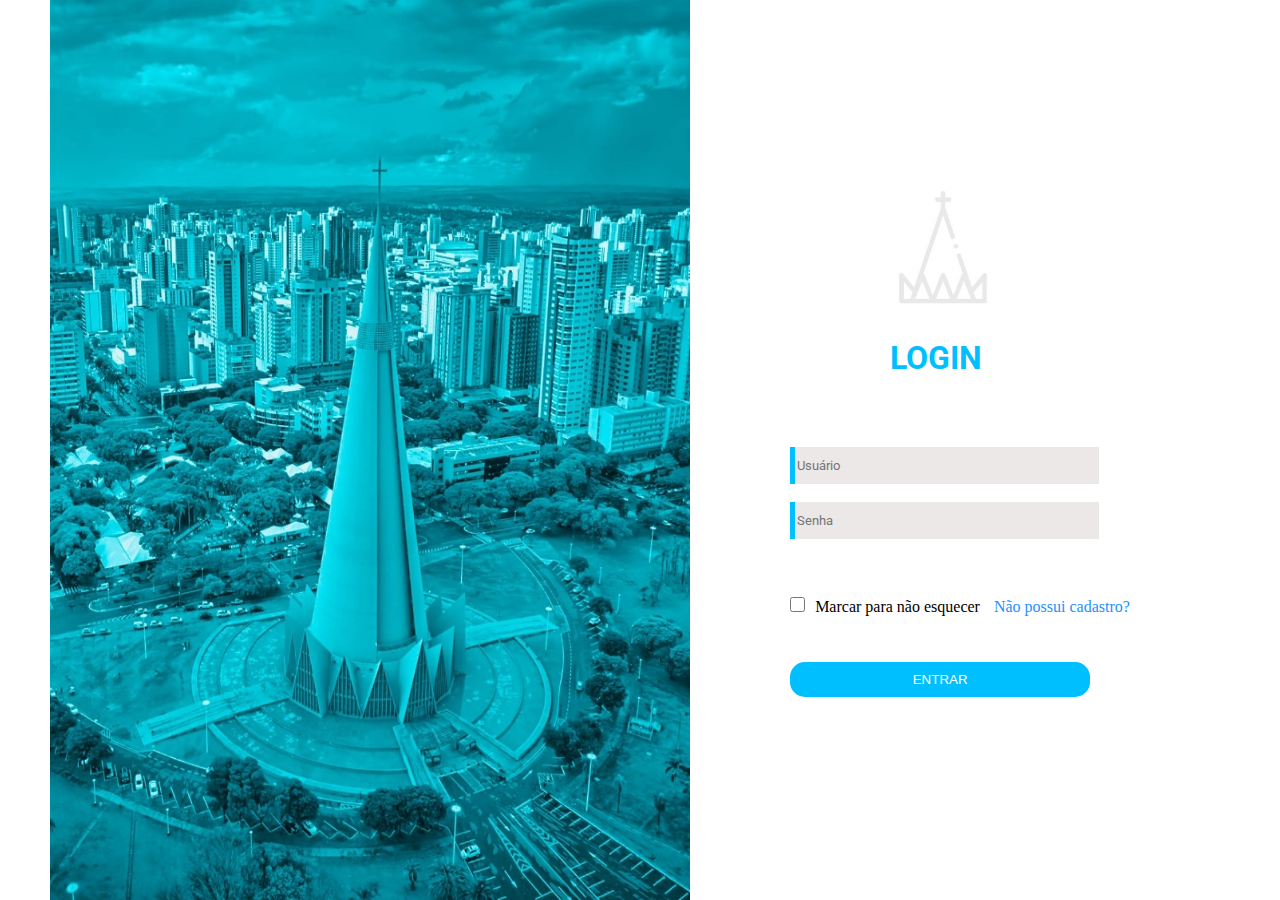
<file: HTML&CSS/index.html>
<!DOCTYPE html>
<html>

<head>
  <meta charset="UTF-8">
  <title>Login Prefeitura</title>
  <link rel="stylesheet" href="style.css">
  <link rel="preconnect" href="https://fonts.googleapis.com">
  <link rel="preconnect" href="https://fonts.gstatic.com" crossorigin>
  <link href="https://fonts.googleapis.com/css2?family=Roboto&display=swap" rel="stylesheet">
  <script src="function.js"></script>
</head>

<body class="index">
  <div class="imagem">
    <img src="img/torre.jpeg" alt="torre">
  </div>

  <div class="formulario">

    <form action="principal_area.html" method="POST" id="form" onsubmit="return validarDados()? true:false">
      <label>
        <img src="img/logo.jpeg" alt="logo" class="logo">
        <h1 class="Login">LOGIN</h1>

        <input type="text" class="user" name="user" placeholder="Usuário" required><br>
      </label>
      <input type="password" class="user" id="password" placeholder="Senha" required><br>

      <!-- <input type="submit" class="buttonUser" name="submit" value="ENTRAR"> -->
      <input type="checkbox" class="check" name="check" placeholder="Marcar para não esquecer">Marcar para não esquecer
      <a href="cadastro.html" class="nop_cadastro">Não possui cadastro?</a><br>
      <input type="submit" class="button" value="ENTRAR"><br>

    </form>
  </div>


  
</body>

</html>
</file>
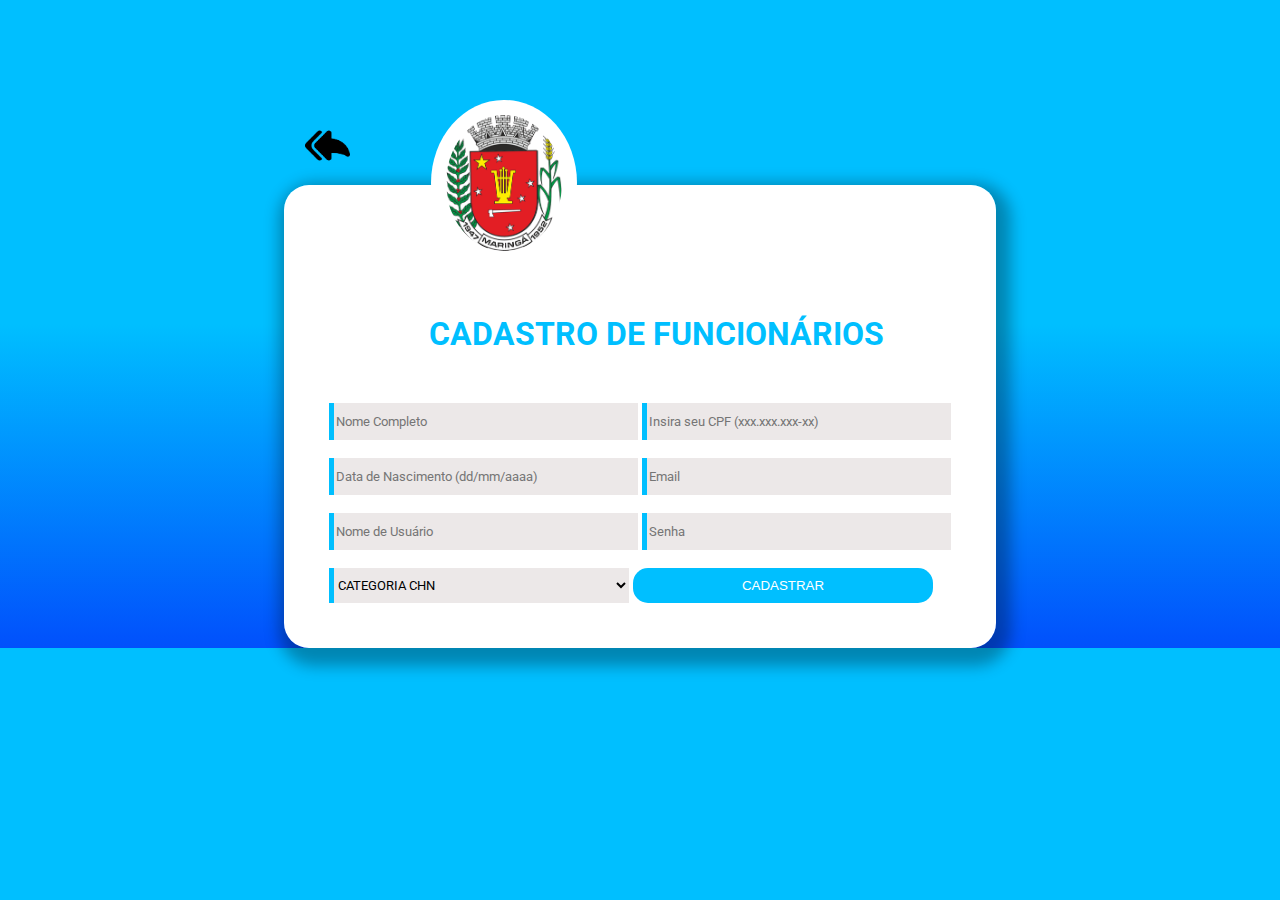
<file: HTML&CSS/cadastro.html>
<!DOCTYPE html>
<html>

<head>
    <meta charset="UTF-8">
    <title>Cadastro de Usuário</title>
    <link rel="stylesheet" href="style.css">
    <link rel="preconnect" href="https://fonts.googleapis.com">
    <link rel="preconnect" href="https://fonts.gstatic.com" crossorigin>
    <link href="https://fonts.googleapis.com/css2?family=Roboto&display=swap" rel="stylesheet">
    <script src="function.js"></script>
</head>

<body class="backgroud">
   <header><button onclick="goBack()" class="comeback"><img src="img/comeback.png" alt="voltar" class="comebackimg"></button></header> 
  

    <fieldset class="formulario_cadastro">
        <legend><img src="img/brasao.png" alt="logo" class="logo"></legend>

        <form action="index.html" method="post" id="cadastro">
            
            <label>

                <h1 class="cad">CADASTRO DE FUNCIONÁRIOS</h1>

                <input type="text" class="user" name="nameComplete" placeholder="Nome Completo" required>
            </label>

            <input type="text" class="user" name="CPF" placeholder="Insira seu CPF (xxx.xxx.xxx-xx)"
                pattern="\d{3}\.\d{3}\.\d{3}-\d{2}" title="Digite um CPF válido" required><br>

            <input type="datetime" class="user" name="dataNasc" placeholder="Data de Nascimento (dd/mm/aaaa)"
                pattern="(0[1-9]|[12][0-9]|3[01])/(0[1-9]|1[0-2])/((19|20)\d{2})"
                title="Digite uma data de nascimento válida (dd/mm/aaaa)" required>

            <input type="email" class="user" name="email_user" placeholder="Email"><br>


            <input type="text" class="user" name="user" placeholder="Nome de Usuário" required>

            <input type="password" class="user" name="password" placeholder="Senha" required><br>

            <select name="CNH" class="user" placeholder="categorias CNH" required><br>
                <option value="">CATEGORIA CHN</option>
                <option value="A">A</option>
                <option value="B">B</option>
                <option value="A&B">A&B</option>
                <option value="C">C</option>
                <option value="D">D</option>
                <option value="E">E</option>
            </select>

            <button class="button" onclick="cadastrarFuncionario()">CADASTRAR</button><br>

        </form>

    </fieldset>

<script type="text/javascript">
    var formulario = document.getElementById("cadastro");
    formulario.addEventListener("submit", cadastrarFuncionario);
</script>

</body>



 
</html>
</file>
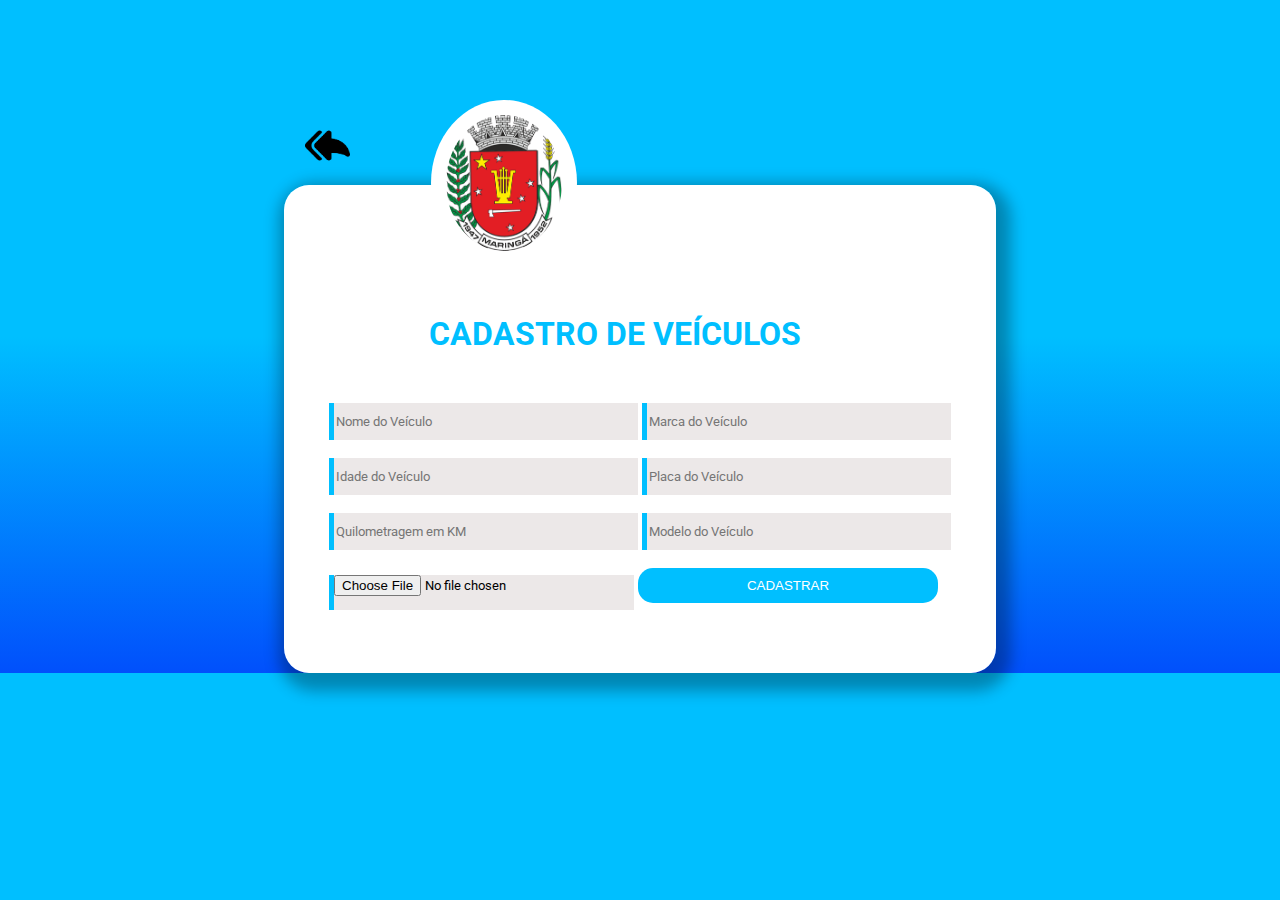
<file: HTML&CSS/cadastro_vieculos.html>
<!DOCTYPE html>
<html>

<head>
    <meta charset="UTF-8">
    <title>Cadastro de Veículos</title>
    <link rel="stylesheet" href="style.css">
    <link rel="preconnect" href="https://fonts.googleapis.com">
    <link rel="preconnect" href="https://fonts.gstatic.com" crossorigin>
    <link href="https://fonts.googleapis.com/css2?family=Roboto&display=swap" rel="stylesheet">
    <script src="function.js"></script>
</head>

<body class="backgroud">
   <header><button onclick="goBack()" class="comeback"><img src="img/comeback.png" alt="voltar" class="comebackimg"></button></header> 
  

    <fieldset class="formulario_cadastro">
        <legend><img src="img/brasao.png" alt="logo" class="logo"></legend>
        
        <form method="post" action="principal_area.html" id="cadastroVec">
            
            <label>

                <h1 class="cad">CADASTRO DE VEÍCULOS</h1>

                <input type="text" class="user" name="NomeVeiculo" placeholder="Nome do Veículo" required>
            </label>

            <input type="text" class="user" name="MarcaVeiculo" placeholder="Marca do Veículo"
                required><br>

            <input type="number" class="user" name="IdadeVeiculo" placeholder="Idade do Veículo"
                required maxlength="10">

            <input type="text" class="user" name="placaVeiculo" placeholder="Placa do Veículo" pattern="[A-Z]{3}-\d{4}" required><br>


            <input type="number" class="user" name="Quilometragem" placeholder="Quilometragem em KM" required>

            <input type="text" class="user" name="ModeloVeiculo" placeholder="Modelo do Veículo" required><br>

            <input type="file" class="user" name="foto" placeholder="Foto do Veiculo" accept=".png, .jpeg, .jpg" required>

        

            <button type="submit"  class="button" onclick="cadastrarVeiculo()">CADASTRAR</button><br>

        </form>

    </fieldset>

    <script type="text/javascript">
        var formulario = document.getElementById("cadastroVec");
        formulario.addEventListener("submit", cadastrarVeiculo);
    </script>
    

</body>



 
</html>
</file>
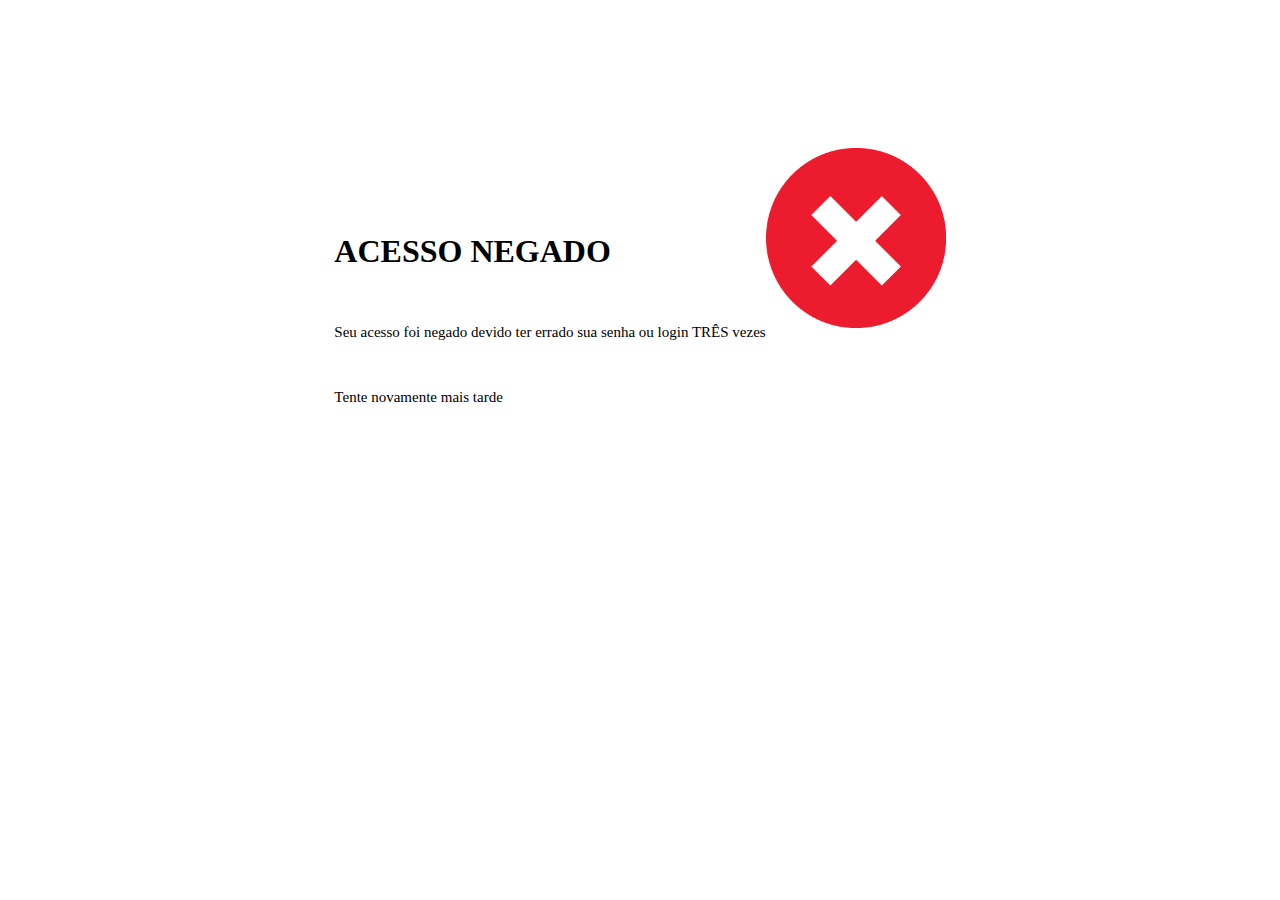
<file: HTML&CSS/erro.html>
<!DOCTYPE html>
<html>

<head>
    <title>
        ERROR
    </title>
<style>
body{
display: flex;
align-items: center;
justify-content: center;


}
img{
width: 20vh;
height: 20vh;    
margin-top: 50px;

}

h1{
margin-top: 25vh;

}

p{
    font-size: 15px;
    margin-bottom: 15px;
}
</style>

</head>
<body>
    <div class="error">
        <h1>ACESSO NEGADO</h1><br>
        <p>Seu acesso foi negado devido ter errado sua senha ou login TRÊS vezes</p><br>
        <p>Tente novamente mais tarde</p>
    </div>
 <div class="mesagem">
  <img src="img/error.png" alt="error">

 </div>   


</body>


</html>
</file>
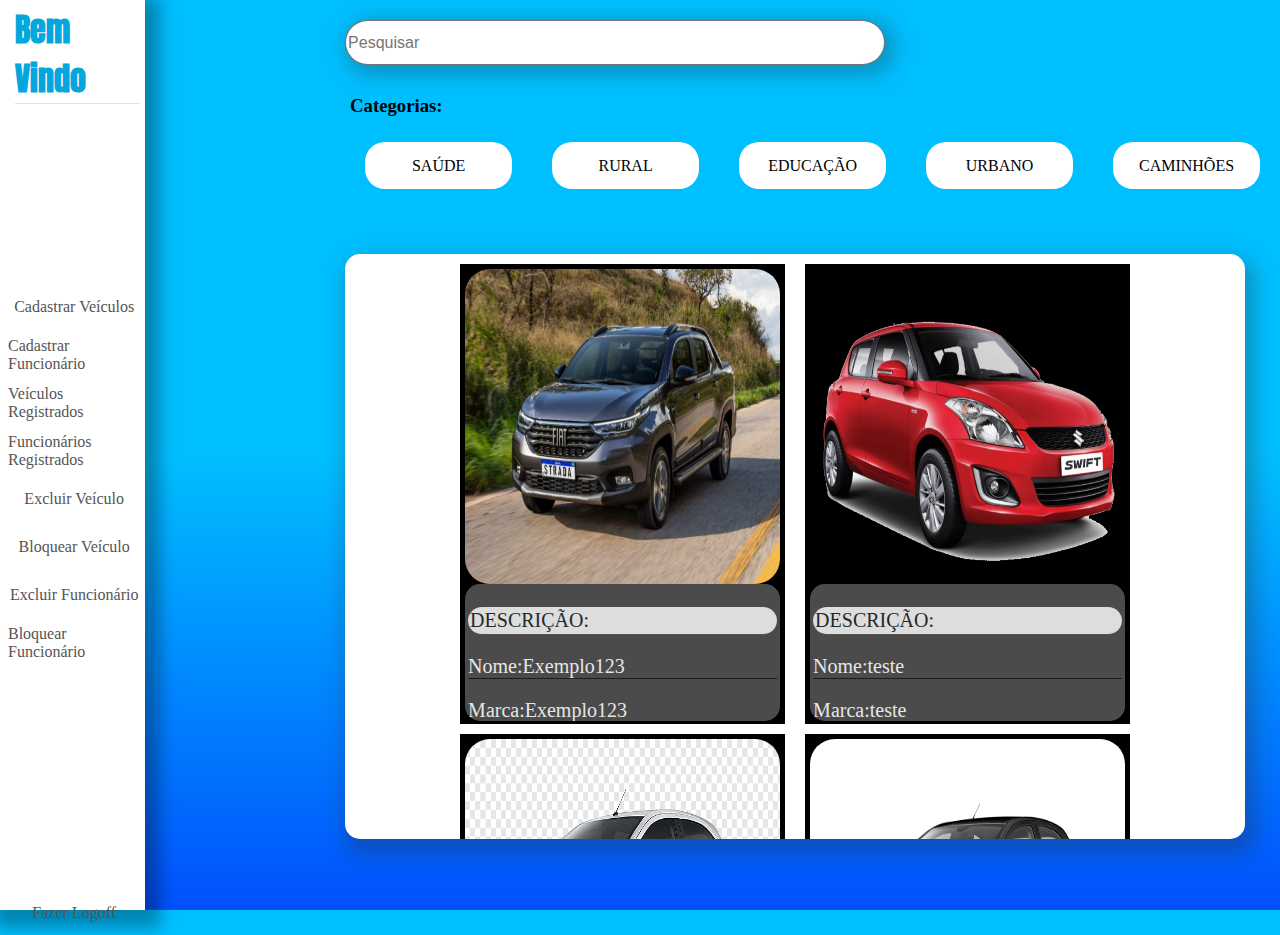
<file: HTML&CSS/principal_area.html>
<!DOCTYPE html>
<html>

<head>
  <link rel="preconnect" href="https://fonts.googleapis.com">
  <link rel="preconnect" href="https://fonts.gstatic.com" crossorigin>
  <link href="https://fonts.googleapis.com/css2?family=Anton&display=swap" rel="stylesheet">
  <link rel="stylesheet" href="style.css">
  <script src="function.js"></script>
  <meta charset="UTF-8">
</head>

<body class="area">

  <div class="menu_lateral">
    <div>
      <h1 class="bemvindo">Bem Vindo</h1>
    </div>


    <a href="cadastro_vieculos.html" class="gestao">
      <div class="item_menu">Cadastrar Veículos</div>
    </a>
    <a href="cadastro.html" class="gestao">
      <div class="item_menu">Cadastrar Funcionário</div>
    </a>
    <a href="" class="gestao">
      <div class="item_menu">Veículos Registrados</div>
    </a>
    <a href="" class="gestao">
      <div class="item_menu">Funcionários Registrados</div>
    </a>

    <a href="" class="gestao">
      <div class="item_menu">Excluir Veículo</div>
    </a>
    <a href="" class="gestao">
      <div class="item_menu">Bloquear Veículo</div>
    </a>
    <a href="" class="gestao">
      <div class="item_menu">Excluir Funcionário</div>
    </a>

    <a href="" class="gestao">
      <div class="item_menu">Bloquear Funcionário</div>
    </a>
    <a href="index.html" class="gestaoLOG">
      <div class="item_menuLOG">Fazer Logoff</div>
    </a>
  </div>

  <div class="content">
    <div class="pesquisa">
      <input type="search" name="pesquisa" placeholder="Pesquisar">

    </div>
    <h3>Categorias:</h3>
    <div class="categoriasV">
      
      <div class="categoriaVeiculo">SAÚDE </div>
      <div class="categoriaVeiculo">RURAL </div>
      <div class="categoriaVeiculo">EDUCAÇÃO</div>
      <div class="categoriaVeiculo">URBANO</div>
      <div class="categoriaVeiculo">CAMINHÕES</div>

    </div>

    <div class="search">

      <div class="test">

        <div class="element">
          <div class="imgVeiculo"><img src="img/carros.jpg" alt="carros" class="carros"></div>
          <div class="descricao">
            
            <div class="texto">
              <p class="textdes">DESCRIÇÃO:</p> 
              <p>Nome:Exemplo123</p>
              <p>Marca:Exemplo123</p>
              <p>Modelo:Exemplo123</p>
              <p>Placa:Exemplo123</p>
              <p>Quilometragem: Exemplo123</p>
            </div>
          </div>

        </div>

        <div class="element">
          <div class="imgVeiculo"><img src="img/carroexemplo.png" alt="carros" class="carros"></div>
          <div class="descricao">
            
            <div class="texto">
            <p class="textdes">DESCRIÇÃO:</p>  
              <p>Nome:Exemplo123</p>
              <p>Marca:Exemplo123</p>
              <p>Modelo:Exemplo123</p>
              <p>Placa:Exemplo123</p>
              <p>Quilometragem: Exemplo123</p>
            </div>
          </div>

        </div>

        <div class="element">
          <div class="imgVeiculo"><img src="img/carroexemplo2.png" alt="carros" class="carros"></div>
          <div class="descricao">
            
            <div class="texto">
            <p class="textdes">DESCRIÇÃO:</p>  
              <p>Nome:teste</p>
              <p>Marca:teste</p>
              <p>Modelo:teste</p>
              <p>Placa:teste</p>
              <p>Quilometragem: teste</p>
            </div>
          </div>
        </div>

        <div class="element">
          <div class="imgVeiculo"><img src="img/carroexemplo3.png" alt="carros" class="carros"></div>
          <div class="descricao">
            
            <div class="texto">
            <p class="textdes">DESCRIÇÃO:</p>  
              <p>Nome:teste</p>
              <p>Marca:teste</p>
              <p>Modelo:teste</p>
              <p>Placa:teste</p>
              <p>Quilometragem: teste</p>
            </div>
          </div>
        </div>

        <div class="element">
          <div class="imgVeiculo"><img src="img/carroexemplo2.png" alt="carros" class="carros"></div>
          <div class="descricao">
            
            <div class="texto">
            <p class="textdes">DESCRIÇÃO:</p>  
              <p>Nome:teste</p>
              <p>Marca:teste</p>
              <p>Modelo:teste</p>
              <p>Placa:teste</p>
              <p>Quilometragem: teste</p>
            </div>
          </div>
        </div>

      </div>


      <div class="test">
        <div class="element">
          <div class="imgVeiculo"><img src="img/carroexemplo3.png" alt="carros" class="carros"></div>
          <div class="descricao">
            
            <div class="texto">
            <p class="textdes">DESCRIÇÃO:</p>  
              <p>Nome:teste</p>
              <p>Marca:teste</p>
              <p>Modelo:teste</p>
              <p>Placa:teste</p>
              <p>Quilometragem: teste</p>
            </div>
          </div>
        </div>

        <div class="element">
          <div class="imgVeiculo"><img src="img/carroexemplo2.png" alt="carros" class="carros"></div>
          <div class="descricao">
            
            <div class="texto">
            <p class="textdes">DESCRIÇÃO:</p>  
              <p>Nome:teste</p>
              <p>Marca:teste</p>
              <p>Modelo:teste</p>
              <p>Placa:teste</p>
              <p>Quilometragem: teste</p>
            </div>
          </div>
        </div>

        <div class="element">
          <div class="imgVeiculo"><img src="img/carroexemplo3.png" alt="carros" class="carros"></div>
          <div class="descricao">
            
            <div class="texto">
            <p class="textdes">DESCRIÇÃO:</p>  
              <p>Nome:teste</p>
              <p>Marca:teste</p>
              <p>Modelo:teste</p>
              <p>Placa:teste</p>
              <p>Quilometragem: teste</p>
            </div>
          </div>
        </div>

        <div class="element">
          <div class="imgVeiculo"><img src="img/carroexemplo2.png" alt="carros" class="carros"></div>
          <div class="descricao">
            
            <div class="texto">
            <p class="textdes">DESCRIÇÃO:</p>  
              <p>Nome:teste</p>
              <p>Marca:teste</p>
              <p>Modelo:teste</p>
              <p>Placa:teste</p>
              <p>Quilometragem: teste</p>
            </div>
          </div>
        </div>

        <div class="element">
          <div class="imgVeiculo"><img src="img/carros.jpg" alt="carros" class="carros"></div>
          <div class="descricao">
            
            <div class="texto">
            <p class="textdes">DESCRIÇÃO:</p>  
              <p>Nome:teste</p>
              <p>Marca:teste</p>
              <p>Modelo:teste</p>
              <p>Placa:teste</p>
              <p>Quilometragem: teste</p>
            </div>
          </div>
        </div>

      </div>

    </div>

  </div>


</body>

</html>
</file>
<file: HTML&CSS/style.css>
.index,
.backgroud {
  margin: 0%;
  display: flex;
  justify-content: center;
}
.area {
  background: linear-gradient(to bottom, rgb(0, 191, 255) 50%, rgb(1, 80, 252));
  display: flex;
  margin: 0%;
}
.backgroud {
  justify-content: center;
  background: linear-gradient(to bottom, rgb(0, 191, 255) 50%, rgb(1, 80, 252));
  background-color: #fff;
  padding-top: 100px;
}

.imagem {
  display: flex;
  justify-content: center;
  align-items: center;
  width: 50%;
  height: 100vh;
  margin: 0%;
}
.imagem img {
  width: 100%;
  height: 100%;
}

.Login,
.cad {
  margin-left: 100px;
  font-family: "Roboto", sans-serif;
  color: rgb(0, 191, 255);
  margin-bottom: 70px;
}
.Login:hover,
.cad:hover {
  cursor: pointer;
}
.cad {
  margin: 0px 0px 50px 100px;
}

input {
  margin-bottom: 18px;
}

.user {
  border: none;
  border-left: 5px solid rgb(0, 191, 255);
  background-color: #e7e2e2cc;
  width: 300px;
  height: 35px;
  box-shadow: 0 0 0 0;
  outline: 0;
  font-family: "Roboto", sans-serif;
}
.user:focus,
.user:hover {
  border-left: 5px solid rgb(25, 0, 255);
}

.button {
  border: none;
  border-radius: 15px;
  background-color: rgb(0, 191, 255);
  color: #fff;
  width: 300px;
  height: 35px;
}
.button:hover {
  font-size: 15px;
  background-color: rgb(4, 167, 221);
  cursor: pointer;
}

.nop_cadastro {
  margin-left: 10px;
  color: rgb(30, 144, 255);
}
.nop_cadastro:hover {
  text-decoration: underline;
}

a {
  text-decoration: none;
}

.brasao {
  width: 10%;
  height: 10%;
  opacity: 50%;
}

.check {
  width: 15px;
  height: 15px;
  margin: 40px 10px 50px 0px;
  border: none;
}

.formulario,
.formulario_cadastro {
  display: flex;
  justify-content: center;
  align-items: center;
  padding: 100px;
  background-color: #fff;
}
.formulario_cadastro {
  padding: 45px;
  border-radius: 25px;
  box-shadow: 5px 8px 15px 10px rgba(0, 0, 0, 0.3);
  border: none;
}

.logo {
  width: 30%;
  height: 30%;
  margin-left: 100px;
  opacity: 150%;
}

legend .logo {
  border-radius: 50%;
  background-color: #fff;
  padding: 15px;
}
.menu_lateral {
  margin-right: 20px;
  padding: 5px;
  height: 100vh;
  box-shadow: 5px 8px 15px 10px rgba(0, 0, 0, 0.3);
  background-color: #fff;
}

.menu_lateral .item_menu,
.item_menuLOG {
  margin: 3px;
  display: flex;
  justify-content: center;
  align-items: center;
  border-radius: 20px;
  width: 98%;
  height: 5vh;
}
.menu_lateral .item_menu:focus,
.menu_lateral .item_menu:hover,
.item_menuLOG:hover {
  background-color: #b6b6b6d2;
}
.item_menuLOG {
  margin-top: 25vh;
}

.bemvindo {
  margin: 0%;
  margin-bottom: 20vh;
  margin-left: 10px;
  font-family: "Anton", sans-serif;
  color: rgb(4, 167, 221);
  border-bottom: 1px solid rgba(207, 207, 207, 0.63);
}
.gestao,
.gestaoLOG {
  text-decoration: none;
  color: rgb(85, 85, 85);
}
.gestaoLOG {
  margin-top: 35px;
}

.banner {
  width: 100vh;
  height: 20vh;
}

.categoriaVeiculo {
  display: flex;
  align-items: center;
  justify-content: center;
  width: 100px;
  height: 3vh;
  margin: 20px;
  padding: 10px;
  border-radius: 20px;
  background-color: #fff;
  flex: 1;
}
.categoriaVeiculo:hover {
  background-color: #d3d3d3;
  box-shadow: 5px 5px 20px 5px rgba(44, 44, 44, 0.3);
  cursor: pointer;
}

.pesquisa,.categoriasV {
  display: flex;
  flex-wrap: wrap;
}


.pesquisa input {
  margin-top: 20px;
  margin-bottom: 25px;
  padding: 1, 5px;
  width: 60vh;
  height: 5vh;
  font-size: medium;
  border-radius: 25px;
  border: 1px solid rgba(85, 83, 83, 0.801);
  box-shadow: 5px 5px 20px 5px rgba(44, 44, 44, 0.3);
}
.pesquisa input:focus,
.pesquisa input:hover {
  background-color: #d3d3d3;
  color: #0c0c0c;
 
}

.content {
  margin-left: 20vh;
  display: block;
  justify-content: center;
  align-items: center;
  height: 30vh;
  width: 130vh;
}

.search {
  display: flex;
  flex-wrap: wrap;
  overflow-y: scroll;
  scroll-snap-type: y mandatory;
  justify-content: center;
  background-color: white;
  height: 65vh;
  width: 100vh;
  margin-top: 5vh;
  box-shadow: 5px 10px 20px 5px rgba(44, 44, 44, 0.3);
  border-radius: 15px;
}
.search::-webkit-scrollbar-thumb {
  background-color: rgb(9, 9, 54);    /* color of the scroll thumb */
  border-radius: 20px;       /* roundness of the scroll thumb */
  border: 2px solid rgba(148, 148, 148, 0.596);  /* creates padding around scroll thumb */
}
.search::-webkit-scrollbar {
  width: 12px;               /* width of the entire scrollbar */
}
.search::-webkit-scrollbar-track {
  background: #585858c4;        /* color of the tracking area */
}

.teste{
  display: flex;
  flex: 2;
}

.element {
  scroll-snap-align: center;
  display: block;
  flex-wrap: wrap;
  padding: 5px;
  width: 35vh;
  height: 50vh;
  margin: 10px;
  background-color: black;
  
}
.imgVeiculo{
  display: flex;
  flex-wrap: wrap;
 flex: 1;
 width: 35vh;
 height: 35vh;


}
.carros{
 
width: 100%;
height: 100%;
border-radius: 25px;
}
.descricao{
  padding: 3px;
  display: flex;
  flex-wrap: wrap;
  height: 14.5vh;
  border-radius: 15px;
  align-items: center;
  justify-content: center;
  overflow-y: scroll;
  background-color: rgb(167, 167, 167, 0.5);
  opacity: 0.9; 
  

}
.descricao::-webkit-scrollbar-thumb {
  background-color: rgb(9, 9, 54);    /* color of the scroll thumb */
  border-radius: 20px;       /* roundness of the scroll thumb */
  border: 2px solid rgba(148, 148, 148, 0.596);  /* creates padding around scroll thumb */
}
.descricao::-webkit-scrollbar {
  width: 8px;               /* width of the entire scrollbar */
}
.descricao::-webkit-scrollbar-track {
  background:transparent;        /* color of the tracking area */
}
.texto{
  flex: 1;
 font-size: 20px;
  color: #fff
}
.textdes{
 color: rgb(41, 46, 46); 
 background-color: whitesmoke ;
 padding: 2px;
 border-radius: 15px;

}
p{
  border-bottom:0.5px solid rgba(0, 0, 0, 0.616);
}

.comeback, .comebackimg{
 position: absolute; 
 background: transparent;
 width: 5vh;
 height: 5vh;
 border: none;
}
.comebackimg:hover{
 width: 5.2vh;
 height: 5.2vh;
 cursor: pointer;
}



h3{
  margin: 5px;
}
</file>
